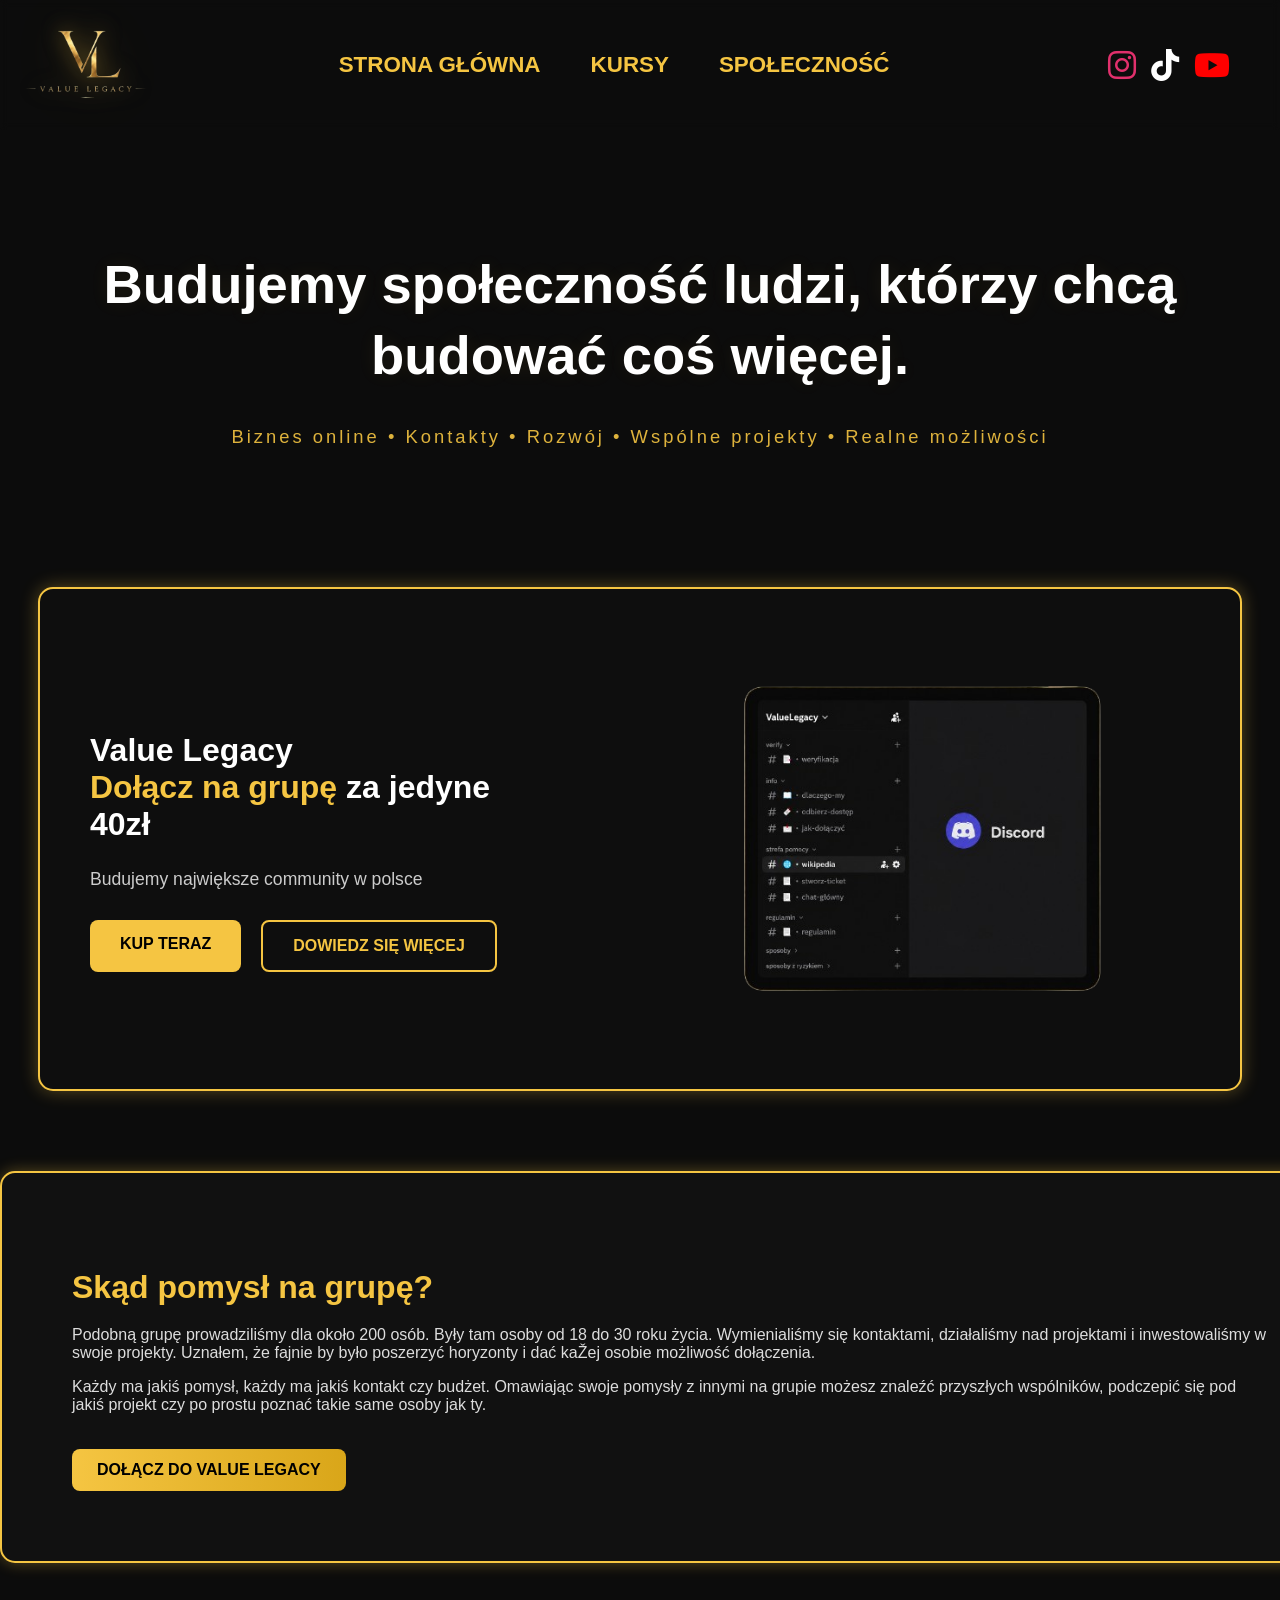
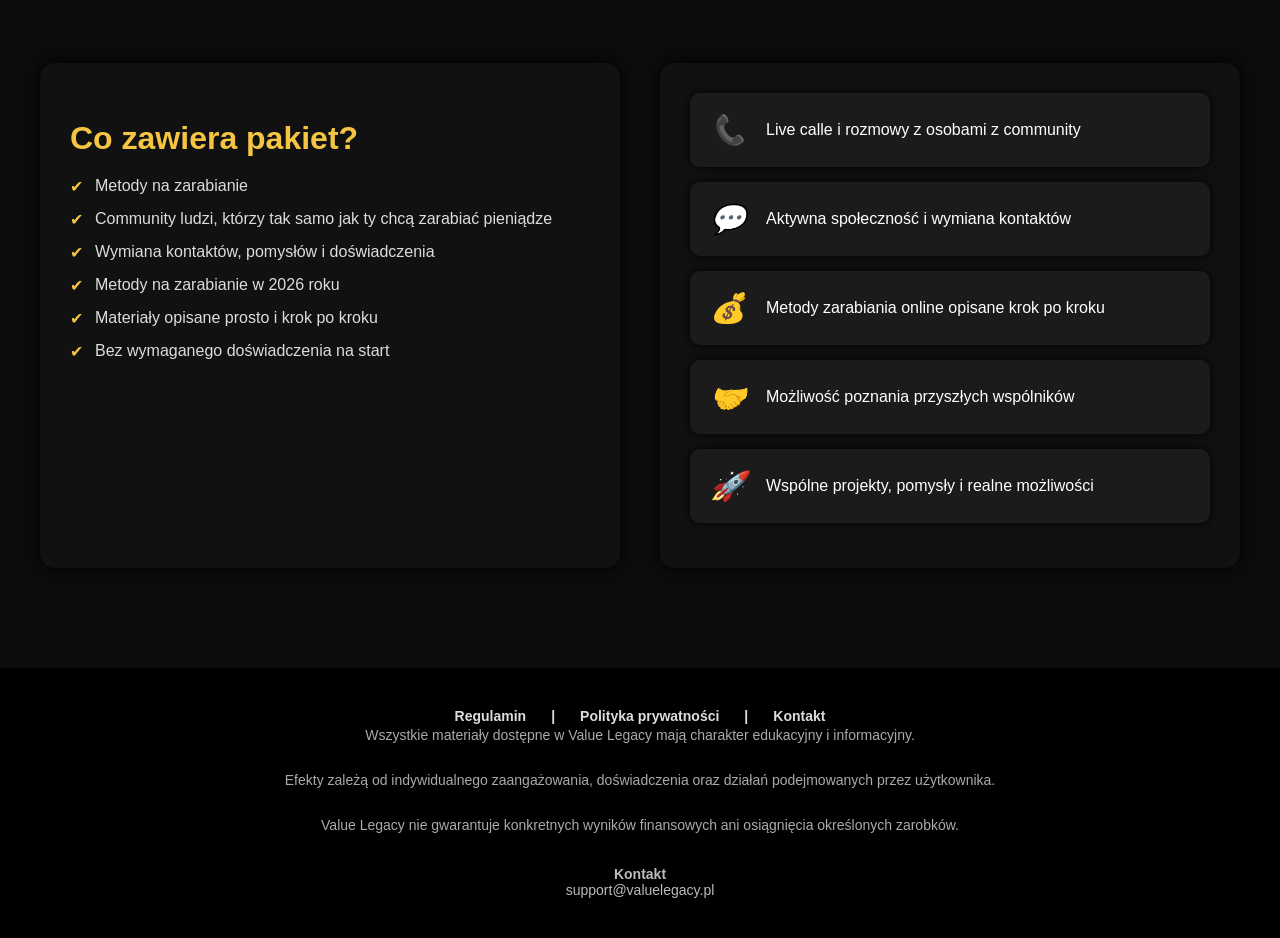
<file: index.html>
<!DOCTYPE html>
<html lang="pl">
<head>
  <meta charset="UTF-8" />
  <meta name="viewport" content="width=device-width, initial-scale=1.0"/>
  <title>Złoty Motyw</title>

  <!-- Font Awesome (ikony) -->
  <link rel="stylesheet" href="https://cdnjs.cloudflare.com/ajax/libs/font-awesome/6.5.0/css/all.min.css">

  <!-- Twój CSS -->
  <link rel="stylesheet" href="clka.css">
  <script src="https://js.stripe.com/v3/"></script>
    <style>
    #matrix-bg {
      position: fixed;
      top: 0;
      left: 0;
      width: 100vw;
      height: 100vh;
      z-index: -1;
      opacity: 0.08;
      pointer-events: none;
    }
  </style>
</head>
<body>
 <header>
<a href="#" class="logo">
  <img src="images/valuelogo.png?v=2" alt="VL">
</a>

  <div class="nav-wrapper">
    <nav>
      <ul>
        <li><a href="#">STRONA GŁÓWNA</a></li>
        <li><a href="#">KURSY</a></li>
        <li><a href="#">SPOŁECZNOŚĆ</a></li>
      </ul>
    </nav>
  </div>

  <div class="social-icons" style="display: flex; align-items: center; gap: 15px;">
  <a href="https://www.instagram.com/valuelegacypl" target="_blank" aria-label="Instagram">
    <i class="fab fa-instagram"></i>
  </a>
  <a href="https://tiktok.com/" target="_blank" aria-label="TikTok">
    <i class="fab fa-tiktok"></i>
  </a>
  <a href="https://youtube.com/" target="_blank" aria-label="YouTube">
    <i class="fab fa-youtube"></i>
  </a>

  </button>
</div>
</header>

  <section class="main-banner">
  <h1>
    Budujemy społeczność ludzi, którzy chcą budować coś więcej.
  </h1>

  <p>
    Biznes online • Kontakty • Rozwój • Wspólne projekty • Realne możliwości
  </p>
</section>

  <section class="offer-section">
    <div class="offer-text">
      <h1>Value Legacy<br><span>Dołącz na grupę</span> za jedyne <br>40zł </h1>
      <p>Budujemy największe community w polsce</p>
      <div class="cta-buttons">
        <a href="#" class="buy" onclick="handlePayment(event)">KUP TERAZ</a>
        <a href="#" class="learn">DOWIEDZ SIĘ WIĘCEJ</a>
      </div>
    </div>
    <div class="offer-image"></div>
  </section>

  <section class="idea-section">
    <h2>Skąd <strong>pomysł na grupę?</strong></h2>
    <p>Podobną grupę prowadziliśmy dla około 200 osób. Były tam osoby od 18 do 30 roku życia. Wymienialiśmy się kontaktami, działaliśmy nad projektami i inwestowaliśmy w swoje projekty. Uznałem, że fajnie by było poszerzyć horyzonty i dać kaŽej osobie możliwość dołączenia.</p>
    <p>Każdy ma jakiś pomysł, każdy ma jakiś kontakt czy budżet. Omawiając swoje pomysły z innymi na grupie możesz znaleźć przyszłych wspólników, podczepić się pod jakiś projekt czy po prostu poznać takie same osoby jak ty.</p>
    <a href="#" class="join-btn">DOŁĄCZ DO VALUE LEGACY</a>
  </section>

  <section class="package-section">
    <div class="package-left">
      <h2>Co zawiera pakiet?</h2>
      <ul>
        <li>Metody na zarabianie</li>
        <li>Community ludzi, którzy tak samo jak ty chcą zarabiać pieniądze</li>
        <li>Wymiana kontaktów, pomysłów i doświadczenia</li>
        <li>Metody na zarabianie w 2026 roku</li>
        <li>Materiały opisane prosto i krok po kroku</li>
        <li>Bez wymaganego doświadczenia na start</li>
      </ul>
    </div>
    <div class="package-right">
<div class="feature-box">
  <i>📞</i>
  <div class="feature-text">Live calle i rozmowy z osobami z community</div>
</div>

<div class="feature-box">
  <i>💬</i>
  <div class="feature-text">Aktywna społeczność i wymiana kontaktów</div>
</div>

<div class="feature-box">
  <i>💰</i>
  <div class="feature-text">Metody zarabiania online opisane krok po kroku</div>
</div>

<div class="feature-box">
  <i>🤝</i>
  <div class="feature-text">Możliwość poznania przyszłych wspólników</div>
</div>

<div class="feature-box">
  <i>🚀</i>
  <div class="feature-text">Wspólne projekty, pomysły i realne możliwości</div>
</div>
  </section>

  <footer>
<div class="footer-links">
  <a href="regulamin.html">Regulamin</a>
  <span>|</span>
  <a href="#">Polityka prywatności</a>
  <span>|</span>
  <a href="#">Kontakt</a>
</div>
      <div class="footer-disclaimer">
  Wszystkie materiały dostępne w Value Legacy mają charakter edukacyjny i informacyjny.<br><br>

  Efekty zależą od indywidualnego zaangażowania, doświadczenia oraz działań podejmowanych przez użytkownika.<br><br>

  Value Legacy nie gwarantuje konkretnych wyników finansowych ani osiągnięcia określonych zarobków.
</div>
      <div class="footer-actions">
        <div class="support-email">
<div class="support-email">
  <strong>Kontakt</strong><br/>
  support@valuelegacy.pl
</div>
    </div>
 </footer>

</body>
</html>
</file>
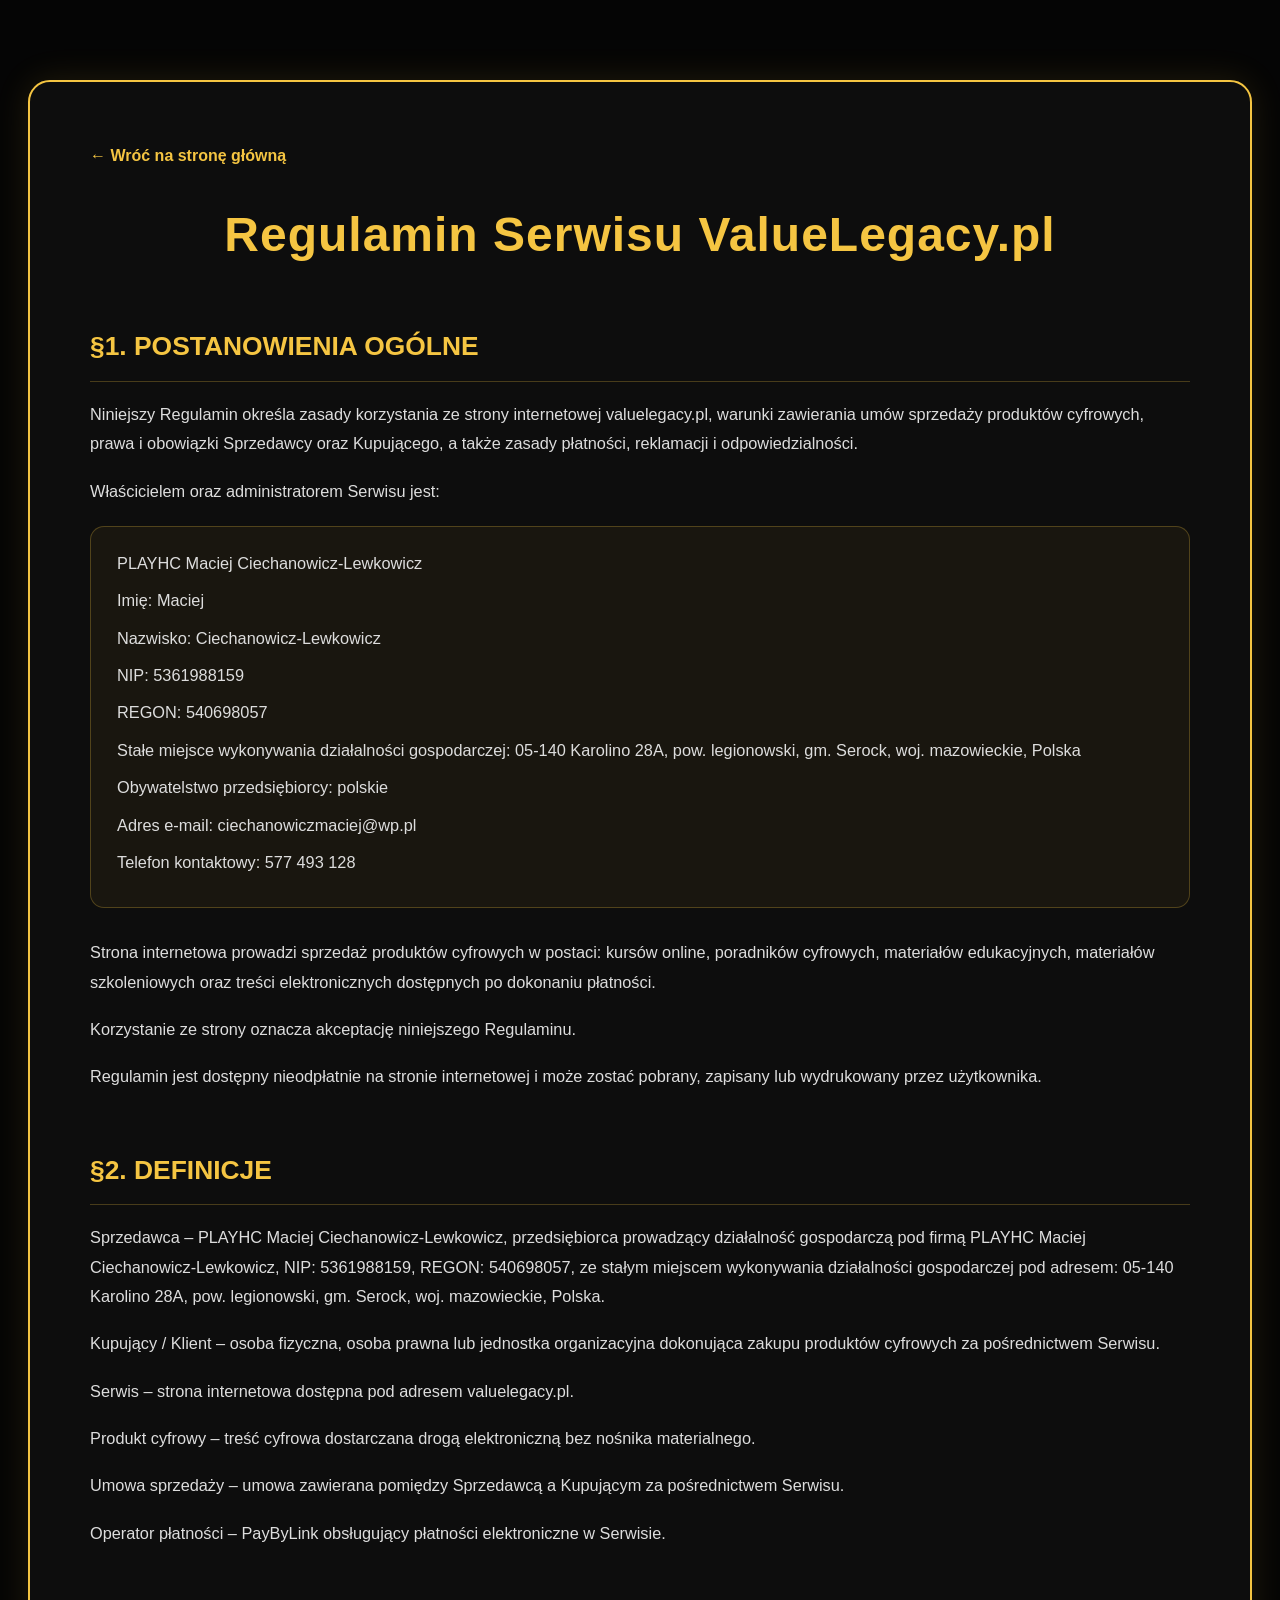
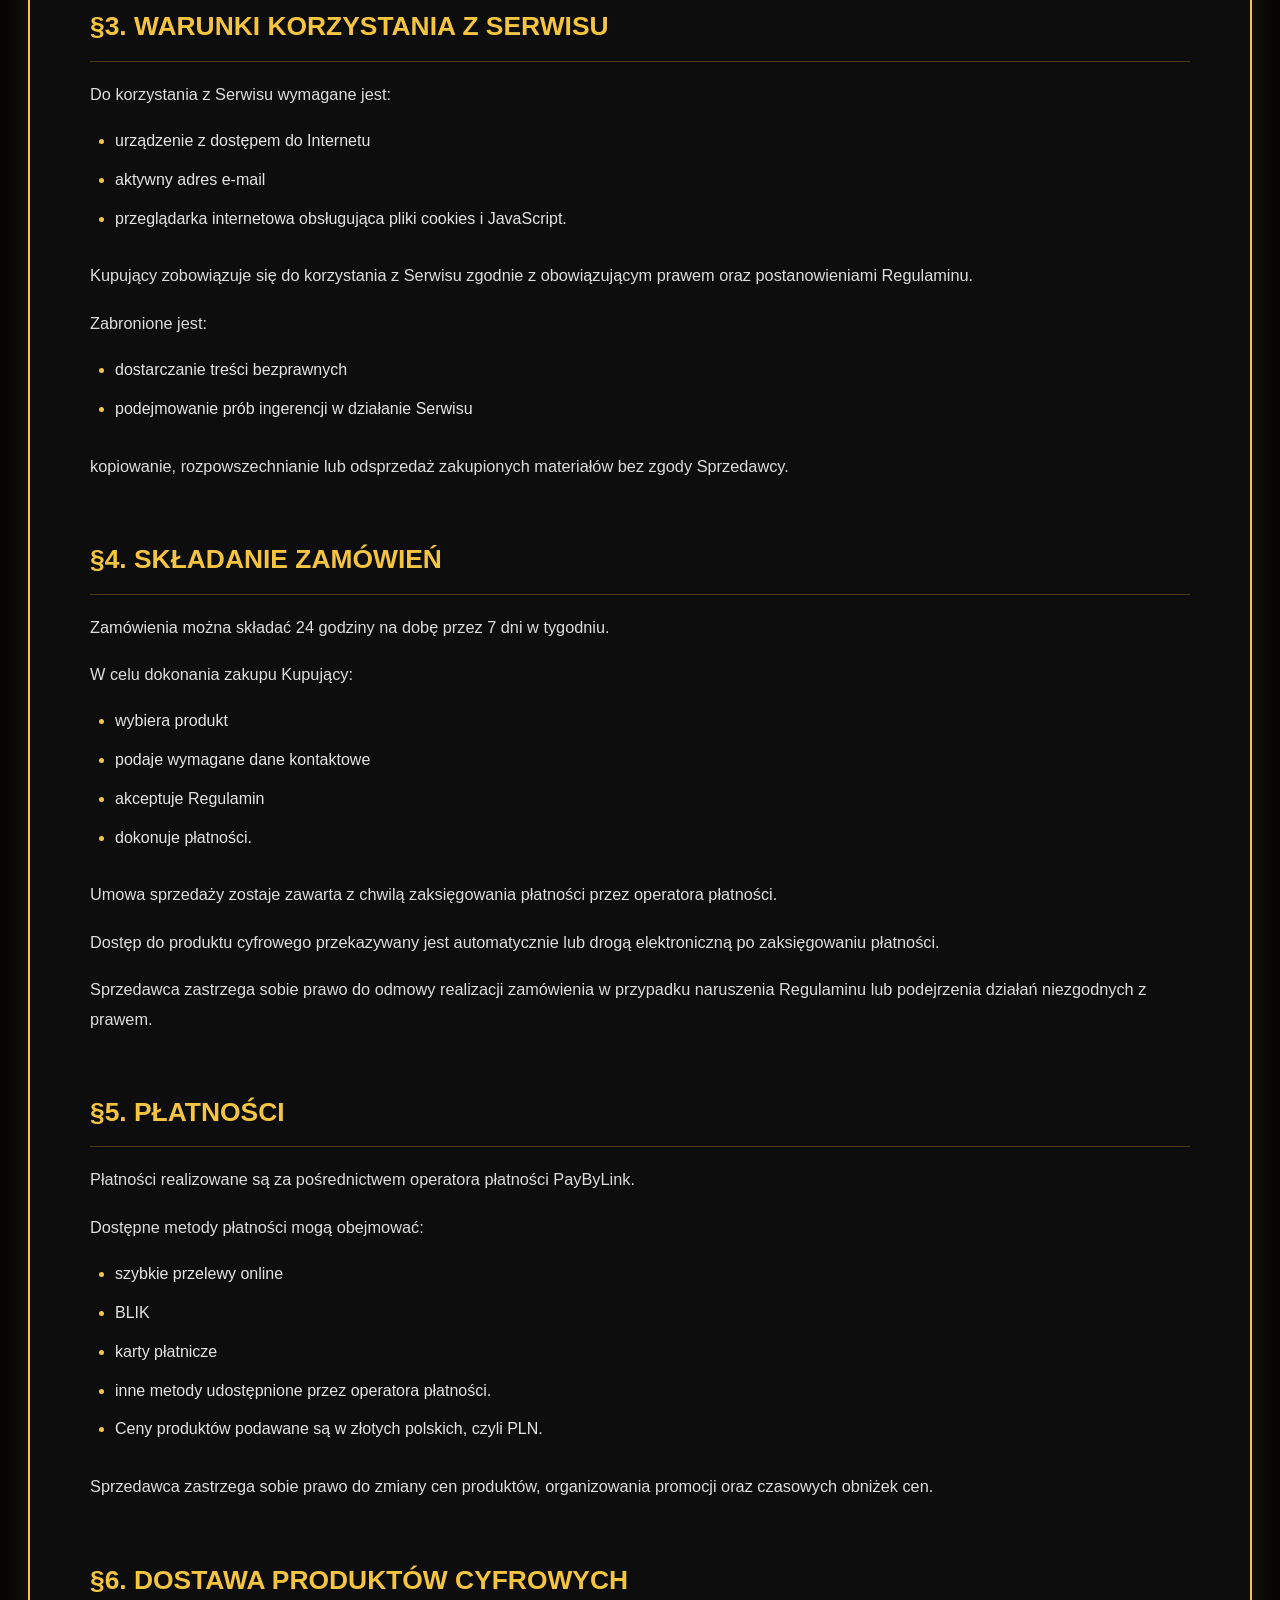
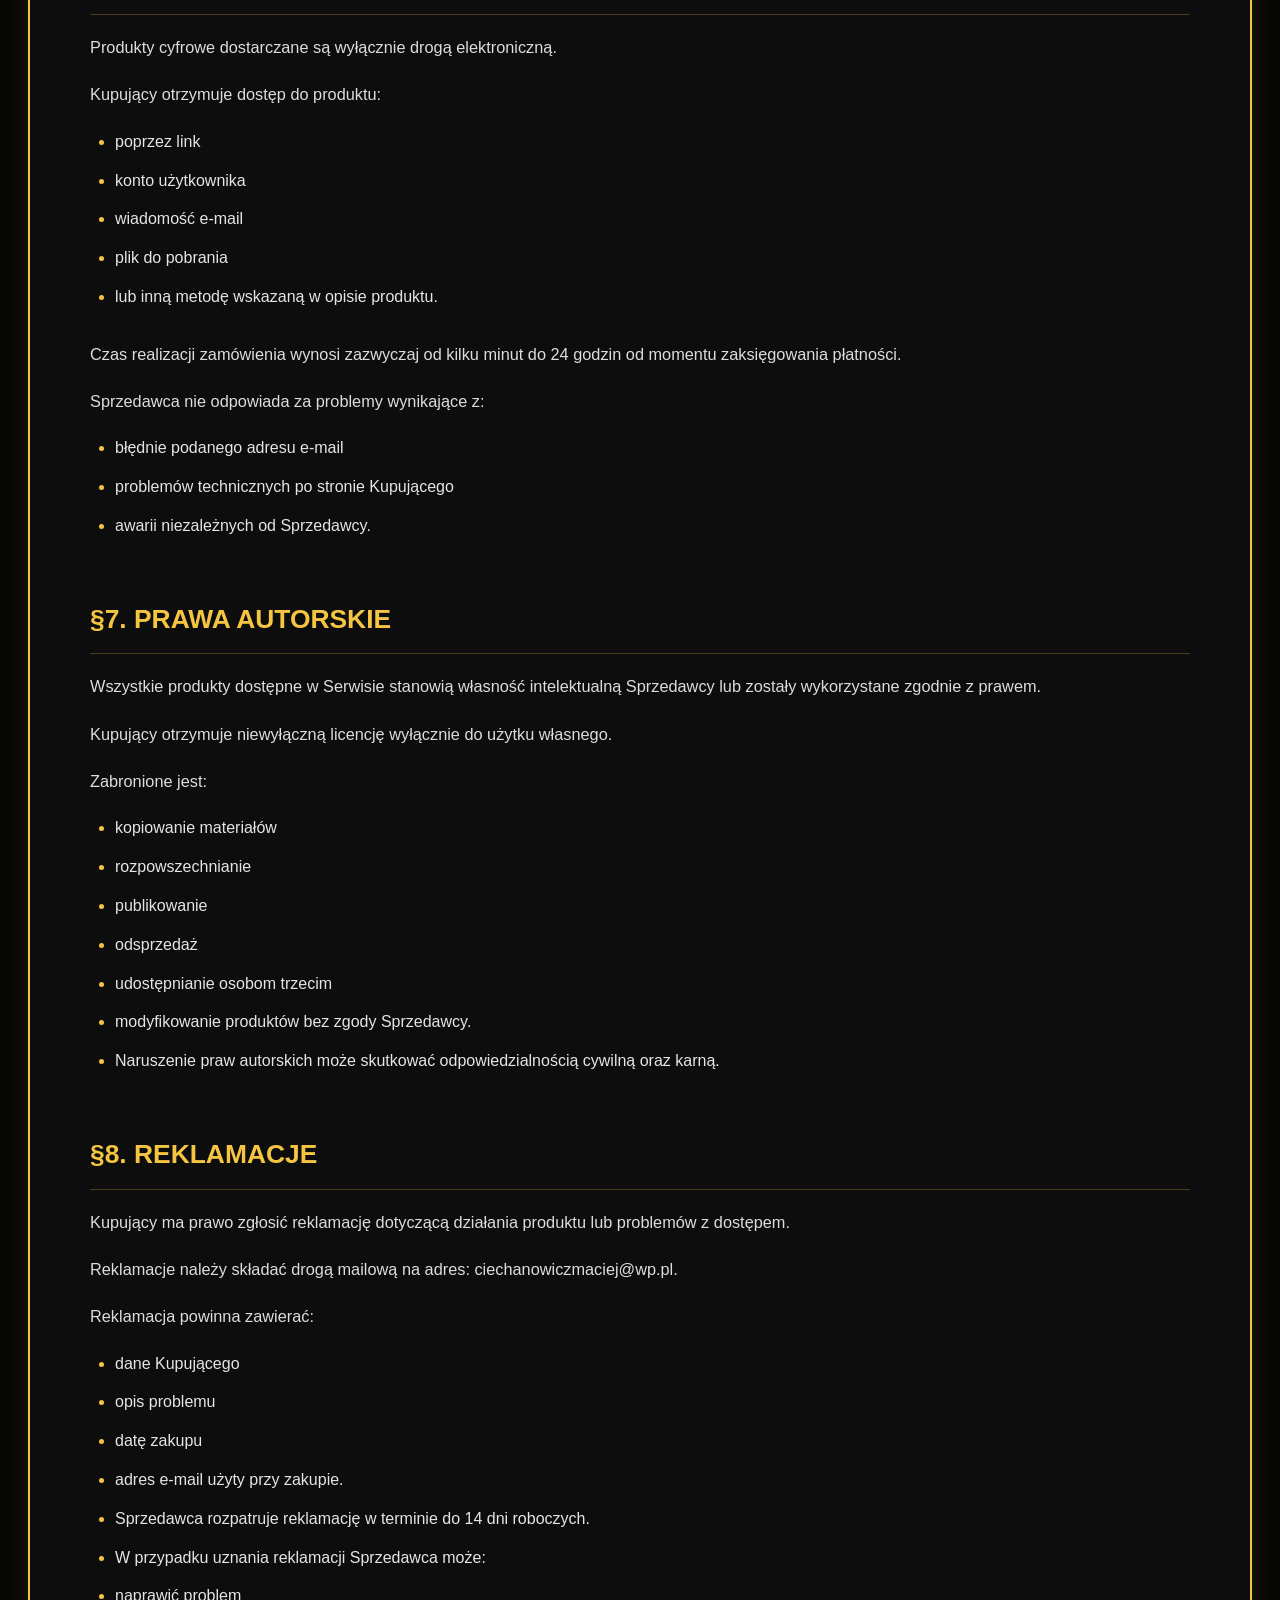
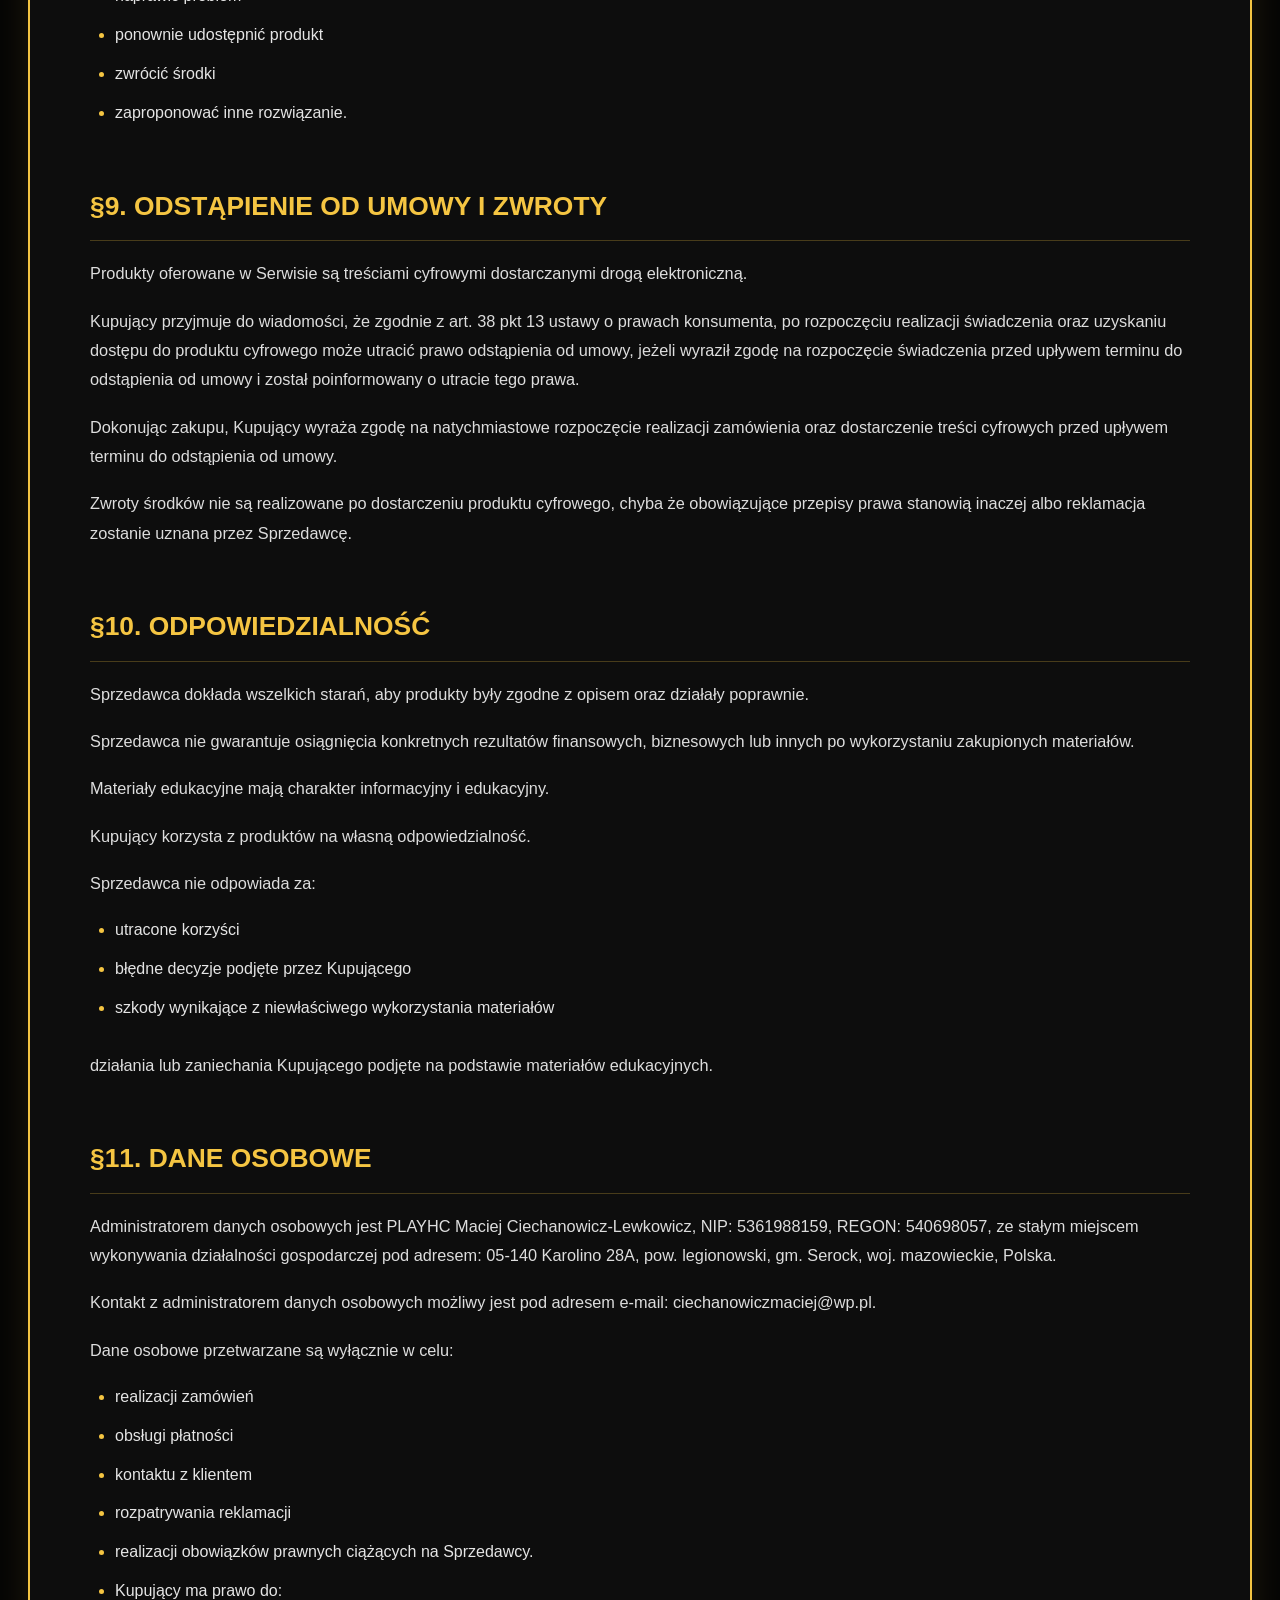
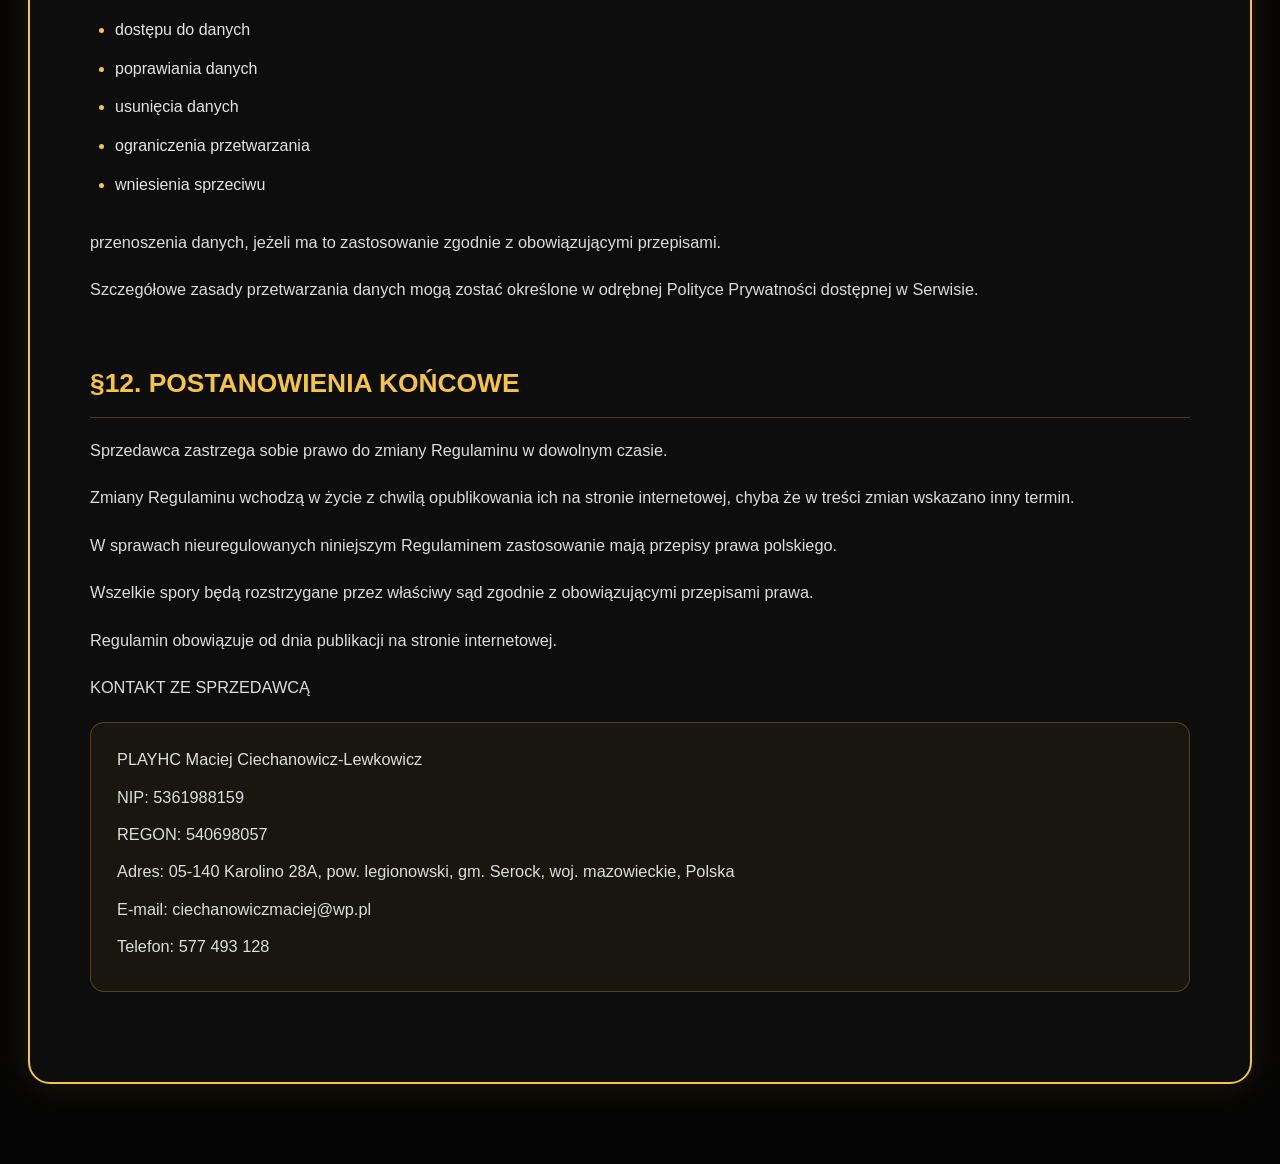
<file: regulamin.html>
<!DOCTYPE html>
<html lang="pl">
<head>
  <meta charset="UTF-8">
  <meta name="viewport" content="width=device-width, initial-scale=1.0">
  <title>Regulamin - Value Legacy</title>
  <link rel="stylesheet" href="clka.css">

  <style>
    body {
      margin: 0;
      background: #050505;
      color: #fff;
      font-family: 'Segoe UI', sans-serif;
      line-height: 1.8;
    }

    .regulamin-container {
      max-width: 1100px;
      margin: 80px auto;
      padding: 60px;
      background: #0d0d0d;
      border: 2px solid #f5c542;
      border-radius: 22px;
      box-shadow: 0 0 35px rgba(245, 197, 66, 0.12);
    }

    .back-link {
      display: inline-block;
      margin-bottom: 35px;
      color: #f5c542;
      text-decoration: none;
      font-weight: 700;
    }

    .back-link:hover {
      color: #fff1c0;
    }

    h1 {
      color: #f5c542;
      font-size: 3rem;
      line-height: 1.2;
      text-align: center;
      margin: 0 0 60px;
      letter-spacing: 1px;
    }

    h2 {
      color: #f5c542;
      font-size: 1.65rem;
      margin-top: 55px;
      margin-bottom: 18px;
      padding-bottom: 10px;
      border-bottom: 1px solid rgba(245, 197, 66, 0.25);
    }

    p {
      color: #dddddd;
      font-size: 1.02rem;
      margin: 0 0 18px;
    }

    ul {
      margin: 0 0 28px;
      padding-left: 25px;
    }

    li {
      color: #e5e5e5;
      margin-bottom: 10px;
    }

    li::marker {
      color: #f5c542;
    }

    .info-box {
      background: rgba(245, 197, 66, 0.05);
      border: 1px solid rgba(245, 197, 66, 0.25);
      border-radius: 14px;
      padding: 22px 26px;
      margin: 20px 0 30px;
    }

    .info-box p {
      margin-bottom: 8px;
    }

    @media (max-width: 768px) {
      .regulamin-container {
        margin: 30px 15px;
        padding: 30px 20px;
      }

      h1 {
        font-size: 2rem;
        margin-bottom: 35px;
      }

      h2 {
        font-size: 1.3rem;
      }

      p, li {
        font-size: 0.95rem;
      }
    }
  </style>
</head>

<body>
  <main class="regulamin-container">
    <a href="index.html" class="back-link">← Wróć na stronę główną</a>

    <h1>Regulamin Serwisu ValueLegacy.pl</h1>

    <h2>§1. POSTANOWIENIA OGÓLNE</h2>
<p>Niniejszy Regulamin określa zasady korzystania ze strony internetowej valuelegacy.pl, warunki zawierania umów sprzedaży produktów cyfrowych, prawa i obowiązki Sprzedawcy oraz Kupującego, a także zasady płatności, reklamacji i odpowiedzialności.</p>
<p>Właścicielem oraz administratorem Serwisu jest:</p>
<div class="info-box">
<p>PLAYHC Maciej Ciechanowicz-Lewkowicz</p>
<p>Imię: Maciej</p>
<p>Nazwisko: Ciechanowicz-Lewkowicz</p>
<p>NIP: 5361988159</p>
<p>REGON: 540698057</p>
<p>Stałe miejsce wykonywania działalności gospodarczej: 05-140 Karolino 28A, pow. legionowski, gm. Serock, woj. mazowieckie, Polska</p>
<p>Obywatelstwo przedsiębiorcy: polskie</p>
<p>Adres e-mail: ciechanowiczmaciej@wp.pl</p>
<p>Telefon kontaktowy: 577 493 128</p>
</div>
<p>Strona internetowa prowadzi sprzedaż produktów cyfrowych w postaci: kursów online, poradników cyfrowych, materiałów edukacyjnych, materiałów szkoleniowych oraz treści elektronicznych dostępnych po dokonaniu płatności.</p>
<p>Korzystanie ze strony oznacza akceptację niniejszego Regulaminu.</p>
<p>Regulamin jest dostępny nieodpłatnie na stronie internetowej i może zostać pobrany, zapisany lub wydrukowany przez użytkownika.</p>

<h2>§2. DEFINICJE</h2>
<p>Sprzedawca – PLAYHC Maciej Ciechanowicz-Lewkowicz, przedsiębiorca prowadzący działalność gospodarczą pod firmą PLAYHC Maciej Ciechanowicz-Lewkowicz, NIP: 5361988159, REGON: 540698057, ze stałym miejscem wykonywania działalności gospodarczej pod adresem: 05-140 Karolino 28A, pow. legionowski, gm. Serock, woj. mazowieckie, Polska.</p>
<p>Kupujący / Klient – osoba fizyczna, osoba prawna lub jednostka organizacyjna dokonująca zakupu produktów cyfrowych za pośrednictwem Serwisu.</p>
<p>Serwis – strona internetowa dostępna pod adresem valuelegacy.pl.</p>
<p>Produkt cyfrowy – treść cyfrowa dostarczana drogą elektroniczną bez nośnika materialnego.</p>
<p>Umowa sprzedaży – umowa zawierana pomiędzy Sprzedawcą a Kupującym za pośrednictwem Serwisu.</p>
<p>Operator płatności – PayByLink obsługujący płatności elektroniczne w Serwisie.</p>

<h2>§3. WARUNKI KORZYSTANIA Z SERWISU</h2>
<p>Do korzystania z Serwisu wymagane jest:</p>
<ul>
<li>urządzenie z dostępem do Internetu</li>
<li>aktywny adres e-mail</li>
<li>przeglądarka internetowa obsługująca pliki cookies i JavaScript.</li>
</ul>
<p>Kupujący zobowiązuje się do korzystania z Serwisu zgodnie z obowiązującym prawem oraz postanowieniami Regulaminu.</p>
<p>Zabronione jest:</p>
<ul>
<li>dostarczanie treści bezprawnych</li>
<li>podejmowanie prób ingerencji w działanie Serwisu</li>
</ul>
<p>kopiowanie, rozpowszechnianie lub odsprzedaż zakupionych materiałów bez zgody Sprzedawcy.</p>

<h2>§4. SKŁADANIE ZAMÓWIEŃ</h2>
<p>Zamówienia można składać 24 godziny na dobę przez 7 dni w tygodniu.</p>
<p>W celu dokonania zakupu Kupujący:</p>
<ul>
<li>wybiera produkt</li>
<li>podaje wymagane dane kontaktowe</li>
<li>akceptuje Regulamin</li>
<li>dokonuje płatności.</li>
</ul>
<p>Umowa sprzedaży zostaje zawarta z chwilą zaksięgowania płatności przez operatora płatności.</p>
<p>Dostęp do produktu cyfrowego przekazywany jest automatycznie lub drogą elektroniczną po zaksięgowaniu płatności.</p>
<p>Sprzedawca zastrzega sobie prawo do odmowy realizacji zamówienia w przypadku naruszenia Regulaminu lub podejrzenia działań niezgodnych z prawem.</p>

<h2>§5. PŁATNOŚCI</h2>
<p>Płatności realizowane są za pośrednictwem operatora płatności PayByLink.</p>
<p>Dostępne metody płatności mogą obejmować:</p>
<ul>
<li>szybkie przelewy online</li>
<li>BLIK</li>
<li>karty płatnicze</li>
<li>inne metody udostępnione przez operatora płatności.</li>
<li>Ceny produktów podawane są w złotych polskich, czyli PLN.</li>
</ul>
<p>Sprzedawca zastrzega sobie prawo do zmiany cen produktów, organizowania promocji oraz czasowych obniżek cen.</p>

<h2>§6. DOSTAWA PRODUKTÓW CYFROWYCH</h2>
<p>Produkty cyfrowe dostarczane są wyłącznie drogą elektroniczną.</p>
<p>Kupujący otrzymuje dostęp do produktu:</p>
<ul>
<li>poprzez link</li>
<li>konto użytkownika</li>
<li>wiadomość e-mail</li>
<li>plik do pobrania</li>
<li>lub inną metodę wskazaną w opisie produktu.</li>
</ul>
<p>Czas realizacji zamówienia wynosi zazwyczaj od kilku minut do 24 godzin od momentu zaksięgowania płatności.</p>
<p>Sprzedawca nie odpowiada za problemy wynikające z:</p>
<ul>
<li>błędnie podanego adresu e-mail</li>
<li>problemów technicznych po stronie Kupującego</li>
<li>awarii niezależnych od Sprzedawcy.</li>
</ul>

<h2>§7. PRAWA AUTORSKIE</h2>
<p>Wszystkie produkty dostępne w Serwisie stanowią własność intelektualną Sprzedawcy lub zostały wykorzystane zgodnie z prawem.</p>
<p>Kupujący otrzymuje niewyłączną licencję wyłącznie do użytku własnego.</p>
<p>Zabronione jest:</p>
<ul>
<li>kopiowanie materiałów</li>
<li>rozpowszechnianie</li>
<li>publikowanie</li>
<li>odsprzedaż</li>
<li>udostępnianie osobom trzecim</li>
<li>modyfikowanie produktów bez zgody Sprzedawcy.</li>
<li>Naruszenie praw autorskich może skutkować odpowiedzialnością cywilną oraz karną.</li>
</ul>

<h2>§8. REKLAMACJE</h2>
<p>Kupujący ma prawo zgłosić reklamację dotyczącą działania produktu lub problemów z dostępem.</p>
<p>Reklamacje należy składać drogą mailową na adres: ciechanowiczmaciej@wp.pl.</p>
<p>Reklamacja powinna zawierać:</p>
<ul>
<li>dane Kupującego</li>
<li>opis problemu</li>
<li>datę zakupu</li>
<li>adres e-mail użyty przy zakupie.</li>
<li>Sprzedawca rozpatruje reklamację w terminie do 14 dni roboczych.</li>
<li>W przypadku uznania reklamacji Sprzedawca może:</li>
<li>naprawić problem</li>
<li>ponownie udostępnić produkt</li>
<li>zwrócić środki</li>
<li>zaproponować inne rozwiązanie.</li>
</ul>

<h2>§9. ODSTĄPIENIE OD UMOWY I ZWROTY</h2>
<p>Produkty oferowane w Serwisie są treściami cyfrowymi dostarczanymi drogą elektroniczną.</p>
<p>Kupujący przyjmuje do wiadomości, że zgodnie z art. 38 pkt 13 ustawy o prawach konsumenta, po rozpoczęciu realizacji świadczenia oraz uzyskaniu dostępu do produktu cyfrowego może utracić prawo odstąpienia od umowy, jeżeli wyraził zgodę na rozpoczęcie świadczenia przed upływem terminu do odstąpienia od umowy i został poinformowany o utracie tego prawa.</p>
<p>Dokonując zakupu, Kupujący wyraża zgodę na natychmiastowe rozpoczęcie realizacji zamówienia oraz dostarczenie treści cyfrowych przed upływem terminu do odstąpienia od umowy.</p>
<p>Zwroty środków nie są realizowane po dostarczeniu produktu cyfrowego, chyba że obowiązujące przepisy prawa stanowią inaczej albo reklamacja zostanie uznana przez Sprzedawcę.</p>

<h2>§10. ODPOWIEDZIALNOŚĆ</h2>
<p>Sprzedawca dokłada wszelkich starań, aby produkty były zgodne z opisem oraz działały poprawnie.</p>
<p>Sprzedawca nie gwarantuje osiągnięcia konkretnych rezultatów finansowych, biznesowych lub innych po wykorzystaniu zakupionych materiałów.</p>
<p>Materiały edukacyjne mają charakter informacyjny i edukacyjny.</p>
<p>Kupujący korzysta z produktów na własną odpowiedzialność.</p>
<p>Sprzedawca nie odpowiada za:</p>
<ul>
<li>utracone korzyści</li>
<li>błędne decyzje podjęte przez Kupującego</li>
<li>szkody wynikające z niewłaściwego wykorzystania materiałów</li>
</ul>
<p>działania lub zaniechania Kupującego podjęte na podstawie materiałów edukacyjnych.</p>

<h2>§11. DANE OSOBOWE</h2>
<p>Administratorem danych osobowych jest PLAYHC Maciej Ciechanowicz-Lewkowicz, NIP: 5361988159, REGON: 540698057, ze stałym miejscem wykonywania działalności gospodarczej pod adresem: 05-140 Karolino 28A, pow. legionowski, gm. Serock, woj. mazowieckie, Polska.</p>
<p>Kontakt z administratorem danych osobowych możliwy jest pod adresem e-mail: ciechanowiczmaciej@wp.pl.</p>
<p>Dane osobowe przetwarzane są wyłącznie w celu:</p>
<ul>
<li>realizacji zamówień</li>
<li>obsługi płatności</li>
<li>kontaktu z klientem</li>
<li>rozpatrywania reklamacji</li>
<li>realizacji obowiązków prawnych ciążących na Sprzedawcy.</li>
<li>Kupujący ma prawo do:</li>
<li>dostępu do danych</li>
<li>poprawiania danych</li>
<li>usunięcia danych</li>
<li>ograniczenia przetwarzania</li>
<li>wniesienia sprzeciwu</li>
</ul>
<p>przenoszenia danych, jeżeli ma to zastosowanie zgodnie z obowiązującymi przepisami.</p>
<p>Szczegółowe zasady przetwarzania danych mogą zostać określone w odrębnej Polityce Prywatności dostępnej w Serwisie.</p>

<h2>§12. POSTANOWIENIA KOŃCOWE</h2>
<p>Sprzedawca zastrzega sobie prawo do zmiany Regulaminu w dowolnym czasie.</p>
<p>Zmiany Regulaminu wchodzą w życie z chwilą opublikowania ich na stronie internetowej, chyba że w treści zmian wskazano inny termin.</p>
<p>W sprawach nieuregulowanych niniejszym Regulaminem zastosowanie mają przepisy prawa polskiego.</p>
<p>Wszelkie spory będą rozstrzygane przez właściwy sąd zgodnie z obowiązującymi przepisami prawa.</p>
<p>Regulamin obowiązuje od dnia publikacji na stronie internetowej.</p>
<p>KONTAKT ZE SPRZEDAWCĄ</p>
<div class="info-box">
<p>PLAYHC Maciej Ciechanowicz-Lewkowicz</p>
<p>NIP: 5361988159</p>
<p>REGON: 540698057</p>
<p>Adres: 05-140 Karolino 28A, pow. legionowski, gm. Serock, woj. mazowieckie, Polska</p>
<p>E-mail: ciechanowiczmaciej@wp.pl</p>
<p>Telefon: 577 493 128</p>
</div>
  </main>
</body>
</html>
</file>
<file: clka.css>
body {
  margin: 0;
  padding: 0;
  font-family: 'Segoe UI', sans-serif;
  background-color: #0c0c0c;
  color: #f5c542;
  overflow-x: hidden;
}

#matrix-bg {
  position: fixed;
  top: 0;
  left: 0;
  width: 100vw;
  height: 100vh;
  z-index: -1;
  opacity: 0.08;
  pointer-events: none;
}

header {
  display: flex;
  justify-content: space-between;
  align-items: center;
  padding: 30px 50px;
  background-color: transparent;
  backdrop-filter: blur(4px);
  position: relative;
  z-index: 10;
}


.logo {
  width: 70px;
  height: 70px;
  display: flex;
  align-items: center;
  justify-content: center;
}

.logo img {
  width: 260%;
  height: 260%;
  object-fit: contain;

  filter:
    drop-shadow(0 0 10px rgba(245,197,66,.5))
    drop-shadow(0 0 25px rgba(245,197,66,.22));
}

nav ul {
  list-style: none;
  display: flex;
  gap: 50px;
  margin: 0;
  padding: 0;
}

nav ul li a {
  color: #f5c542;
  font-weight: 800;
  text-decoration: none;
  font-size: 1.4rem;
  transition: color 0.3s ease;
}

nav ul li a:hover {
  color: #fff1c0;
}

.main-banner {
  display: flex;
  flex-direction: column;
  justify-content: center;
  align-items: center;

  text-align: center;

  margin: 120px auto;
  padding: 0 20px;

  max-width: 1200px;
}

.main-banner h1 {
  font-size: 3.4rem;
  line-height: 1.3;

  max-width: 1100px;

  margin: 0;

  color: white;

  font-weight: 700;

  text-shadow:
    0 0 18px rgba(245,197,66,.08);
}

.main-banner p {
  margin-top: 35px;

  font-size: 1.15rem;

  color: #f5c542;

  letter-spacing: 3px;

  opacity: .9;
}

.offer-section {
  display: flex;
  justify-content: space-between;
  align-items: center;
  margin: 80px auto;
  padding: 50px;
  max-width: 1100px;
  width: 100%;
  flex-wrap: wrap;
  gap: 40px;
  border: 2px solid #f5c542;
  border-radius: 15px;
  box-shadow: 0 0 18px #f5c54255;
  background-color: #0e0e0e;
}

.offer-text {
  flex: 1 1 500px;
  color: #fff;
}

.offer-text h1 {
  font-size: 2rem;
}

.offer-text h1 span {
  color: #f5c542;
}

.offer-text p {
  font-size: 1.1rem;
  color: #ccc;
  margin-bottom: 30px;
}

.cta-buttons {
  display: flex;
  gap: 20px;
  flex-wrap: wrap;
}

.cta-buttons a {
  padding: 15px 30px;
  border-radius: 8px;
  text-decoration: none;
  font-weight: bold;
  transition: background 0.3s;
  font-size: 1rem;
}

.buy {
  background: #f5c542;
  color: #000;
}

.buy:hover {
  background: #ffe680;
}

.learn {
  border: 2px solid #f5c542;
  color: #f5c542;
}

.learn:hover {
  background: #f5c54222;
}

.offer-image {
  flex: 1 1 500px;
  background-image: url('images/dc.png');
  background-size: contain;
  background-repeat: no-repeat;
  background-position: center;
  height: 400px;
  margin-left: 0;
}

.idea-section {
  width: calc(100% - 80px);
  max-width: 1250px;
  margin: 60px auto;
  background-color: #111;
  padding: 70px;
  border-radius: 15px;
  border: 2px solid #f5c542;
  box-shadow: 0 0 15px #f5c54255;
  color: #fff;
}

.idea-section h2 {
  font-size: 2rem;
  color: #f5c542;
  margin-bottom: 20px;
}

.idea-section p {
  color: #ddd;
  margin-bottom: 15px;
  font-size: 1rem;
}

.idea-section .join-btn {
  margin-top: 20px;
  display: inline-block;
  background: linear-gradient(90deg, #f5c542, #d9a619);
  color: #000;
  font-weight: bold;
  padding: 12px 25px;
  border-radius: 8px;
  text-decoration: none;
}

.idea-section .join-btn:hover {
  opacity: 0.9;
}

.package-section {
  max-width: 1200px;
  margin: 60px auto;
  padding: 40px;
  display: flex;
  flex-wrap: wrap;
  gap: 40px;
  justify-content: space-between;
}

.package-left, .package-right {
  flex: 1 1 500px;
  background-color: #111;
  border-radius: 15px;
  padding: 30px;
  box-shadow: 0 0 15px #000;
}

.package-left h2 {
  font-size: 2rem;
  margin-bottom: 20px;
  color: #f5c542;
}

.package-left ul {
  list-style: none;
  padding-left: 0;
}

.package-left ul li {
  margin-bottom: 15px;
  position: relative;
  padding-left: 25px;
  color: #ddd;
}

.package-left ul li::before {
  content: '✔';
  position: absolute;
  left: 0;
  color: #f5c542;
}

.feature-box {
  display: flex;
  align-items: center;
  background-color: #1b1b1b;
  padding: 20px;
  margin-bottom: 15px;
  border-radius: 10px;
  color: #fff;
  box-shadow: 0 0 10px #000;
}

.feature-box i {
  font-size: 1.8rem;
  margin-right: 20px;
  color: #f5c542;
}

.feature-text {
  font-size: 1rem;
}

footer {
  background-color: #000;
  padding: 40px 20px;
  color: #999;
  font-size: 14px;
  font-family: 'Segoe UI', sans-serif;
}

.footer-container {
  max-width: 1200px;
  margin: auto;
  display: flex;
  flex-direction: column;
  gap: 20px;
}

.footer-links {
  display: flex;
  justify-content: center;
  flex-wrap: wrap;
  gap: 25px;
  font-weight: bold;
  color: #ddd;
}

.footer-links a {
  text-decoration: none;
  color: inherit;
}

.footer-disclaimer {
  text-align: center;
  max-width: 900px;
  margin: auto;
  color: #aaa;
  line-height: 1.6;
}

.footer-actions {
  display: flex;
  justify-content: center;
  align-items: center;
  flex-wrap: wrap;
  gap: 20px;
  margin-top: 30px;
}

.support-email {
  text-align: center;
  color: #bbb;
}

.login-btn {
  background-color: #1a1a1a;
  padding: 12px 24px;
  border-radius: 8px;
  color: #fff;
  text-decoration: none;
  font-weight: bold;
}

.join-btn {
  background: linear-gradient(90deg, #f5c542, #ff9a24);
  padding: 12px 30px;
  border-radius: 8px;
  color: #000;
  font-weight: bold;
  text-decoration: none;
}

@media (max-width: 768px) {
  header {
    flex-direction: column;
    justify-content: center;
    align-items: center;
    gap: 22px;
    padding: 25px 15px;
  }

  .logo {
    width: 80px;
    height: 80px;
  }

  .logo img {
    width: 240%;
    height: 240%;
  }

  .nav-wrapper {
    width: 100%;
    justify-content: center;
    margin-top: 0;
  }

  nav ul {
    flex-direction: column;
    align-items: center;
    gap: 14px;
  }

  nav ul li a {
    font-size: 1.25rem;
    text-align: center;
  }

  .social-icons {
    justify-content: center;
    flex-wrap: wrap;
    gap: 14px !important;
  }

  .social-icons i {
    font-size: 1.6rem;
  }

  #user-panel-btn {
    padding: 8px 12px !important;
    font-size: 0.8rem;
  }

  .video-section {
    margin-top: 35px;
    padding: 20px;
  }

  video {
    width: 100%;
    max-width: 100%;
  }

  .offer-section {
    width: auto;
    margin: 50px 15px;
    padding: 35px 20px;
    flex-direction: column;
    text-align: center;
    gap: 25px;
  }

  .offer-text {
    flex: unset;
    width: 100%;
  }

  .offer-text h1 {
    font-size: 1.8rem;
    line-height: 1.25;
  }

  .cta-buttons {
    justify-content: center;
  }

  .cta-buttons a {
    width: 100%;
    text-align: center;
  }

  .offer-image {
    width: 100%;
    height: 260px;
    flex: unset;
  }

  .idea-section {
    width: auto;
    margin: 50px 15px;
    padding: 30px 20px;
  }

  .package-section {
    margin: 50px 15px;
    padding: 0;
    flex-direction: column;
  }

  .package-left,
  .package-right {
    flex: unset;
    padding: 25px 20px;
  }
}
/* Ikony social media w nagłówku */
.social-icons i {
  font-size: 2rem;
  transition: transform 0.3s ease;
}

.social-icons i:hover {
  transform: scale(1.2);
}

.social-icons .fa-instagram {
  color: #e1306c;
}

.social-icons .fa-tiktok {
  color: #ffffff;
}

.social-icons .fa-youtube {
  color: #ff0000;
}
</file>
